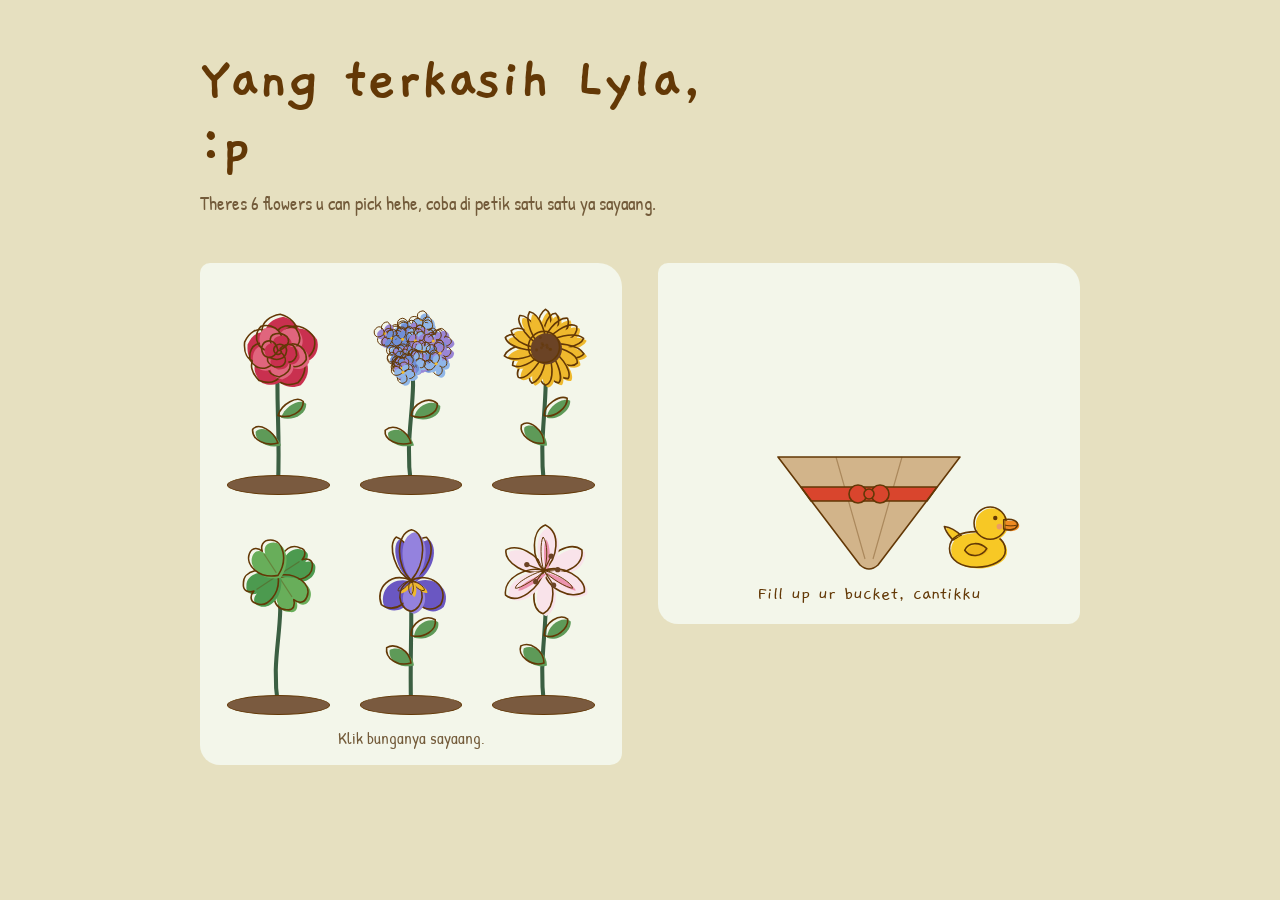
<file: index.html>
<!doctype html>
<html lang="id">
<head>
<meta charset="utf-8">
<meta name="viewport" content="width=device-width, initial-scale=1, viewport-fit=cover">
<title>For dearest Lyla</title>
<link rel="stylesheet" href="https://fonts.googleapis.com/css2?family=Gaegu:wght@400;700&family=Patrick+Hand&display=swap">
<link rel="stylesheet" href="/style.css">
</head>
<body>

<main class="page">

  <header>
    <h1>Yang terkasih <span id="nama"> </span>,<br> :p </h1>
    <p class="lede"> Theres 6 flowers u can pick hehe, coba di petik satu satu ya sayaang.</p>
  </header>

  <div class="stage">

    <section class="panel" aria-label=" ur bucket :p hehe">
      <div class="bouquet" id="bouquet">
        <svg class="cone" viewBox="0 0 190 120" aria-hidden="true">
          <path class="wrap-fill" d="M4 6L186 6L104 114Q95 122 86 114Z"/>
          <path class="fold" d="M62 6L91 108M128 6L99 108"/>
          <path class="band" d="M27 36L163 36L153 50L37 50Z"/>
          <circle class="bow" cx="84" cy="43" r="9"/>
          <circle class="bow" cx="106" cy="43" r="9"/>
          <circle class="bow" cx="95" cy="43" r="5"/>
          <path class="wrap-line" d="M4 6L186 6L104 114Q95 122 86 114Z"/>
        </svg>
      
        <button class="duck" id="duck" type="button" aria-label="Si bebek. Ketuk supaya dia bunyi">
          <span class="duck-say" aria-hidden="true">kwek!</span>
        </button>
      </div>
      <p class="count" id="count" aria-live="polite"> Fill up ur bucket, cantikku</p>
    </section>

    <!-- TAMAN -->
    <section class="panel garden" aria-label="Taman bunga">
      <div class="beds" id="garden"></div>
      <p class="hint">Klik bunganya sayaang.</p>
    </section>

  </div>

  <section class="env-box" id="envBox" hidden>
    <p class="env-note">Therreessss another one for u hehe. Click it :].</p>
    <button class="envelope" id="envelope" type="button" aria-label="Buka amplop">
      <span class="env-back"></span>
      <span class="env-letter">Untukmu</span>
      <span class="env-front"></span>
      <span class="env-flap"></span>
      <span class="env-seal"></span>
    </button>
    <button class="again" id="again" type="button" hidden>Mau petik lagi ?</button>
  </section>

</main>

<dialog id="dlg" aria-labelledby="dlgLabel">
  <div class="dlg-art" id="dlgArt"></div>
  <p class="dlg-label" id="dlgLabel"></p>
  <p class="dlg-text" id="dlgText"></p>
  <form method="dialog"><button class="btn" autofocus> yay </button></form>
</dialog>

<script src="/script.js"></script>
</body>
</html>
</file>
<file: style.css>
:root {
  --bg: #e6e0c0;
  --paper: #f3f6ea;
  --ink: #633806;
  --muted: #735b3a;
  --leaf: #3b5f42;
  --leaf-fill: #5e9a58;
  --soil: #7a5a3f;
  --wrap: #d2b48a;
  --poppy: #d9452d;
  --pink: #e4789a;
  --yellow: #efb92d;
  --brown: #6b4325;
  --env-back: #d9b98c;
  --env-front: #ebd2a8;
  --env-flap: #dfc08f;

  /* warna bunga */
  --rose: #c9304f;
  --rose2: #e0657d;
  --hyd1: #6f8fd8;
  --hyd2: #9a86d6;
  --hyd3: #8fb6e8;
  --clover: #4c9a4f;
  --clover2: #68ae5a;
  --iris: #6a57c2;
  --iris2: #9482de;
  --lily: #f9e3ea;
  --lily2: #ec93ae;

  /* warna bebek */
  --duck: #f7c825;
  --duck2: #f0b81c;
  --beak: #ef8a22;

  --display: "Gaegu", "Comic Sans MS", "Segoe Print", cursive;
  --text: "Patrick Hand", "Comic Sans MS", "Segoe Print", system-ui, sans-serif;
}
@media (prefers-color-scheme: dark) {
  :root {
    --bg: #362b06; --paper: #322c1e; --ink: #e9efe0; --muted: #a9bba9;
    --leaf: #6fa66b; --leaf-fill: #4f8a55; --soil: #3b2d23; --wrap: #a58664;
    --poppy: #f0644a; --pink: #f29bb6; --yellow: #f5cb57; --brown: #8a5a33;
    --env-back: #a98a5f; --env-front: #c4a676; --env-flap: #b59769;
    --rose: #e65776; --rose2: #f58aa0;
    --hyd1: #7f9fe6; --hyd2: #ab98e6; --hyd3: #9cc2f2;
    --clover: #5fb062; --clover2: #7bc16d;
    --iris: #8c79dc; --iris2: #a898ee;
    --lily: #f6dfe6; --lily2: #f09db7;
    --duck: #f9d24a; --duck2: #f2c43b; --beak: #f59a3a;
  }
}

/* ============ DASAR ============ */
* { box-sizing: border-box; }
body {
  margin: 0;
  background: var(--bg);
  color: var(--ink);
  font-family: var(--text);
  font-size: 1.2rem;
  line-height: 1.55;
  padding: clamp(20px, 5vw, 48px) max(16px, env(safe-area-inset-right, 0px)) clamp(32px, 6vw, 64px) max(16px, env(safe-area-inset-left, 0px));
}
.page { max-width: 880px; margin: 0 auto; display: flex; flex-direction: column; gap: clamp(24px, 5vw, 44px); }
h1 {
  font-family: var(--display);
  font-weight: 700;
  font-size: clamp(2.3rem, 8vw, 3.9rem);
  line-height: 1.05;
  margin: 0;
  text-wrap: balance;
}
.lede { margin: 10px 0 0; color: var(--muted); max-width: 34em; }

/* Di HP: buket di atas, taman di bawah. Di layar lebar: taman kiri, buket kanan. */
.stage { display: grid; grid-template-columns: 1fr; gap: 24px; align-items: start; }
.panel { background: var(--paper); border-radius: 10px 24px 12px 20px; padding: 18px 14px 14px; min-width: 0; }
@media (min-width: 760px) {
  .stage { grid-template-columns: 1fr 1fr; gap: 36px; }
  .garden { order: -1; }
}

.pf { stroke: none; }
.po { fill: none; stroke: var(--ink); stroke-width: 1.6; stroke-linejoin: round; stroke-linecap: round; vector-effect: non-scaling-stroke; }
.po.fine { stroke-width: 1; }
.vein { fill: none; stroke: var(--ink); stroke-width: 1.2; stroke-linecap: round; opacity: 0.35; vector-effect: non-scaling-stroke; }
.stamen { fill: none; stroke: var(--ink); stroke-width: 1.2; stroke-linecap: round; vector-effect: non-scaling-stroke; }
.c-yellow { fill: var(--yellow); }
.c-brown { fill: var(--brown); }
.c-leaf { fill: var(--leaf-fill); }
.c-rose { fill: var(--rose); }
.c-rose2 { fill: var(--rose2); }
.c-hyd1 { fill: var(--hyd1); }
.c-hyd2 { fill: var(--hyd2); }
.c-hyd3 { fill: var(--hyd3); }
.c-clover { fill: var(--clover); }
.c-clover2 { fill: var(--clover2); }
.c-iris { fill: var(--iris); }
.c-iris2 { fill: var(--iris2); }
.c-lily { fill: var(--lily); }
.c-lily2 { fill: var(--lily2); }
.c-duck { fill: var(--duck); }
.c-duck2 { fill: var(--duck2); }
.c-beak { fill: var(--beak); }
.eye { fill: var(--ink); }
.blush { fill: var(--pink); opacity: 0.55; }
.dot { fill: var(--ink); opacity: 0.5; }
.stem { fill: none; stroke: var(--leaf); stroke-width: 3.4; stroke-linecap: round; }

/* ============ TAMAN ============ */
.beds { display: grid; grid-template-columns: repeat(3, 1fr); gap: 6px 4px; }
.cell { position: relative; display: flex; align-items: flex-end; justify-content: center; padding-bottom: 10px; }
/* gundukan tanah */
.cell::after {
  content: ""; position: absolute; left: 10%; right: 10%; bottom: 0; height: 18px; z-index: 1;
  background: var(--soil); border: 1.6px solid var(--ink); border-radius: 50%;
}
.plant {
  display: block; width: 100%; max-width: 120px; padding: 0; border: 0; background: none; cursor: pointer;
  transition: transform 0.5s ease, opacity 0.5s ease, visibility 0s;
}
.plant:hover { transform: translateY(-3px); }
.plant:focus-visible { outline: 3px solid var(--poppy); outline-offset: 2px; border-radius: 8px; }
.plant svg { display: block; width: 100%; height: auto; overflow: visible; transform-origin: 50% 100%; animation: sway var(--dur, 5s) ease-in-out var(--d, 0s) infinite; }
@keyframes sway { 0%, 100% { transform: rotate(-1.6deg); } 50% { transform: rotate(1.6deg); } }
/* bunga yang sudah dipetik: terangkat lalu hilang */
.plant.gone { transform: translateY(-40px) rotate(8deg) scale(0.9); opacity: 0; visibility: hidden; pointer-events: none; transition: transform 0.5s ease, opacity 0.5s ease, visibility 0s 0.5s; }
.hint { margin: 10px 4px 0; text-align: center; font-size: 1.05rem; color: var(--muted); }


.bouquet { position: relative; width: min(300px, 100%); height: 290px; margin: 0 auto; }
.bq-flower {
  position: absolute; left: 50%; bottom: 70px; width: 100px; height: 170px; margin-left: -50px;
  transform-origin: 50% 100%;
  transform: rotate(var(--a)) scale(var(--s));
  animation: pop 0.7s cubic-bezier(0.2, 1.4, 0.4, 1) both;
}
.bq-flower svg { display: block; width: 100%; height: 100%; overflow: visible; }
@keyframes pop { from { transform: rotate(var(--a)) scale(0); } to { transform: rotate(var(--a)) scale(var(--s)); } }
.cone { position: absolute; left: 50%; bottom: 0; width: 190px; height: 120px; margin-left: -95px; z-index: 20; }
.wrap-fill { fill: var(--wrap); }
.wrap-line, .band, .bow { stroke: var(--ink); stroke-width: 1.6; stroke-linejoin: round; }
.wrap-line { fill: none; }
.band, .bow { fill: var(--poppy); }
.fold { fill: none; stroke: var(--ink); stroke-width: 1.2; opacity: 0.35; }
.count { margin: 8px 0 0; text-align: center; font-family: var(--display); font-size: 1.25rem; }

/* ============ BEBEK ============ */
.duck {
  position: absolute; right: 0; bottom: 0; z-index: 25;
  width: 78px; height: 72px; padding: 0; border: 0; background: none; cursor: pointer;
}
.duck svg { display: block; width: 100%; height: 100%; overflow: visible; transform-origin: 50% 100%; animation: bob 3.2s ease-in-out infinite; }
.duck:focus-visible { outline: 3px solid var(--poppy); outline-offset: 2px; border-radius: 10px; }
.duck.hop { animation: hop 0.6s ease; }
@keyframes bob { 0%, 100% { transform: translateY(0); } 50% { transform: translateY(-3px); } }
@keyframes hop {
  0%, 100% { transform: translateY(0) rotate(0); }
  35% { transform: translateY(-16px) rotate(-6deg); }
  65% { transform: translateY(-4px) rotate(4deg); }
}
.duck-say {
  position: absolute; left: 50%; bottom: 100%; white-space: nowrap; pointer-events: none;
  background: var(--paper); color: var(--ink); border: 2px solid var(--ink); border-radius: 10px 14px 10px 6px;
  padding: 0 10px; font-family: var(--display); font-size: 1.25rem; line-height: 1.5;
  opacity: 0; transform: translate(-50%, 6px) scale(0.8); transition: opacity 0.15s, transform 0.15s;
}
.duck.say .duck-say { opacity: 1; transform: translate(-50%, -2px) scale(1); }

/* ============ AMPLOP ============ */
.env-box { display: flex; flex-direction: column; align-items: center; gap: 16px; animation: rise 0.5s ease both; }
.env-box[hidden] { display: none; }
.env-note { margin: 0; font-family: var(--display); font-size: 1.35rem; text-align: center; }
.envelope {
  position: relative; width: min(280px, 78vw); aspect-ratio: 3 / 2; margin-top: 100px;
  padding: 0; border: 0; background: none; cursor: pointer; perspective: 700px;
  animation: wiggle 3s ease-in-out infinite;
}
.envelope.open { animation: none; cursor: default; }
@keyframes wiggle { 0%, 100% { transform: rotate(-1.5deg); } 50% { transform: rotate(1.5deg); } }
.envelope > span { position: absolute; display: block; }
.env-back { inset: 0; background: var(--env-back); border: 2px solid var(--ink); border-radius: 6px; }
.env-letter {
  left: 9%; right: 9%; top: 9%; bottom: 9%; z-index: 1;
  background: var(--paper); border: 2px solid var(--ink);
  display: flex; justify-content: center; padding-top: 10px;
  font-family: var(--display); font-weight: 700; font-size: 1.25rem; color: var(--ink);
  transition: transform 0.7s 0.35s cubic-bezier(0.3, 1.2, 0.5, 1);
}
.env-front {
  inset: 0; z-index: 2; background: var(--env-front); border: 2px solid var(--ink); border-radius: 6px;
  clip-path: polygon(0 0, 50% 52%, 100% 0, 100% 100%, 0 100%);
}
.env-flap {
  left: 0; top: 0; width: 100%; height: 52%; z-index: 3; background: var(--env-flap);
  clip-path: polygon(0 0, 100% 0, 50% 100%);
  transform-origin: 50% 0; transition: transform 0.5s ease;
}
.env-seal {
  left: 50%; top: 52%; width: 32px; height: 32px; margin: -16px 0 0 -16px; z-index: 4;
  border-radius: 50%; background: var(--poppy); border: 2px solid var(--ink);
  transition: opacity 0.25s, transform 0.25s;
}
.envelope.open .env-flap { transform: rotateX(180deg); z-index: 0; transition: transform 0.5s ease, z-index 0s 0.25s; }
.envelope.open .env-letter { transform: translateY(-62%); }
.envelope.open .env-seal { opacity: 0; transform: scale(0.4); }
.envelope:focus-visible { outline: 3px solid var(--poppy); outline-offset: 6px; }

.again, .btn {
  font-family: var(--display); font-size: 1.2rem; font-weight: 700; cursor: pointer;
  background: var(--ink); color: var(--bg); border: 0; border-radius: 12px 6px 10px 8px; padding: 9px 18px;
}
.again[hidden] { display: none; }
.again:focus-visible, .btn:focus-visible { outline: 3px solid var(--poppy); outline-offset: 3px; }

dialog {
  width: min(380px, calc(100vw - 32px)); max-height: calc(100vh - 32px); overflow: auto;
  padding: 24px 22px 20px; background: var(--paper); color: var(--ink);
  border: 2px solid var(--ink); border-radius: 10px 22px 12px 18px;
}
dialog[open] { display: flex; flex-direction: column; align-items: flex-start; gap: 12px; animation: rise 0.3s ease both; }
dialog::backdrop { background: rgba(15, 30, 20, 0.55); }
.dlg-art svg { display: block; width: 72px; height: auto; overflow: visible; }
.dlg-label { margin: 0; font-size: 0.9rem; letter-spacing: 0.1em; text-transform: uppercase; color: var(--muted); }
.dlg-text { margin: 0; font-family: var(--display); font-size: 1.5rem; line-height: 1.45; }
@keyframes rise { from { opacity: 0; transform: translateY(14px); } to { opacity: 1; transform: none; } }

@media (prefers-reduced-motion: reduce) {
  *, *::before, *::after { animation: none !important; transition: none !important; }
}
</file>
